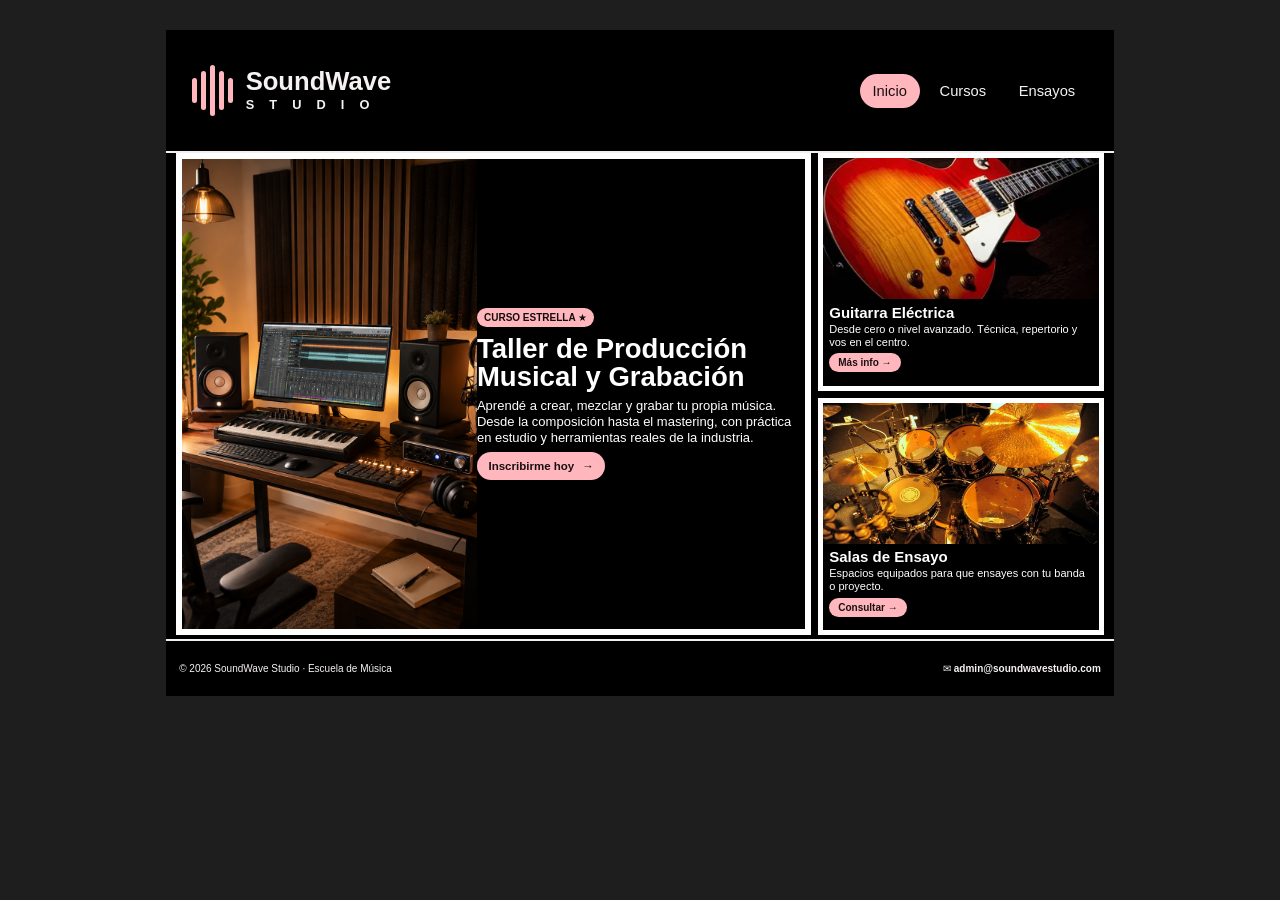
<file: index.html>
<!DOCTYPE html>
<html lang="es">
<head>
    <meta charset="UTF-8">
    <meta name="viewport" content="width=device-width, initial-scale=1.0">
    <meta name="theme-color" content="#000000">
    <title>SoundWave Studio - Inicio</title>
    <link rel="stylesheet" href="style.css">
</head>
<body class="home-page">
    <div class="site-shell">
        <header class="site-header">
            <a class="brand" href="index.html" aria-label="SoundWave Studio, inicio">
                <span class="brand-mark" aria-hidden="true"><i></i><i></i><i></i><i></i><i></i></span>
                <span class="brand-name">SoundWave<small>S T U D I O</small></span>
            </a>
            <nav aria-label="Navegación principal">
                <ul>
                    <li><a class="active" aria-current="page" href="index.html">Inicio</a></li>
                    <li><a href="produccion.html">Cursos</a></li>
                    <li><a href="ensayos.html">Ensayos</a></li>
                </ul>
            </nav>
        </header>

        <main class="home-grid">
            <section class="home-feature" aria-labelledby="home-title">
                <img class="home-feature-image" src="produccion%20musical.png" alt="Estudio de grabación con consola, instrumentos y monitores">
                <div class="home-feature-copy">
                    <span class="badge">CURSO ESTRELLA ★</span>
                    <h1 id="home-title">Taller de Producción Musical y Grabación</h1>
                    <p>Aprendé a crear, mezclar y grabar tu propia música. Desde la composición hasta el mastering, con práctica en estudio y herramientas reales de la industria.</p>
                    <a class="button" href="produccion.html">Inscribirme hoy <span aria-hidden="true">→</span></a>
                </div>
            </section>

            <section class="home-secondary" aria-label="Más propuestas">
                <article class="home-card">
                    <img src="guitarra.png" alt="Guitarra eléctrica">
                    <div class="home-card-copy">
                        <h2>Guitarra Eléctrica</h2>
                        <p>Desde cero o nivel avanzado. Técnica, repertorio y vos en el centro.</p>
                        <a class="text-link" href="guitarra.html">Más info <span aria-hidden="true">→</span></a>
                    </div>
                </article>
                <article class="home-card">
                    <img src="bateria.png" alt="Batería en una sala de ensayo">
                    <div class="home-card-copy">
                        <h2>Salas de Ensayo</h2>
                        <p>Espacios equipados para que ensayes con tu banda o proyecto.</p>
                        <a class="text-link" href="ensayos.html">Consultar <span aria-hidden="true">→</span></a>
                    </div>
                </article>
            </section>
        </main>

        <footer class="site-footer">
            <p>&copy; 2026 SoundWave Studio · Escuela de Música</p>
            <a href="mailto:admin@soundwavestudio.com"><span aria-hidden="true">✉</span> admin@soundwavestudio.com</a>
        </footer>
    </div>
</body>
</html>
</file>
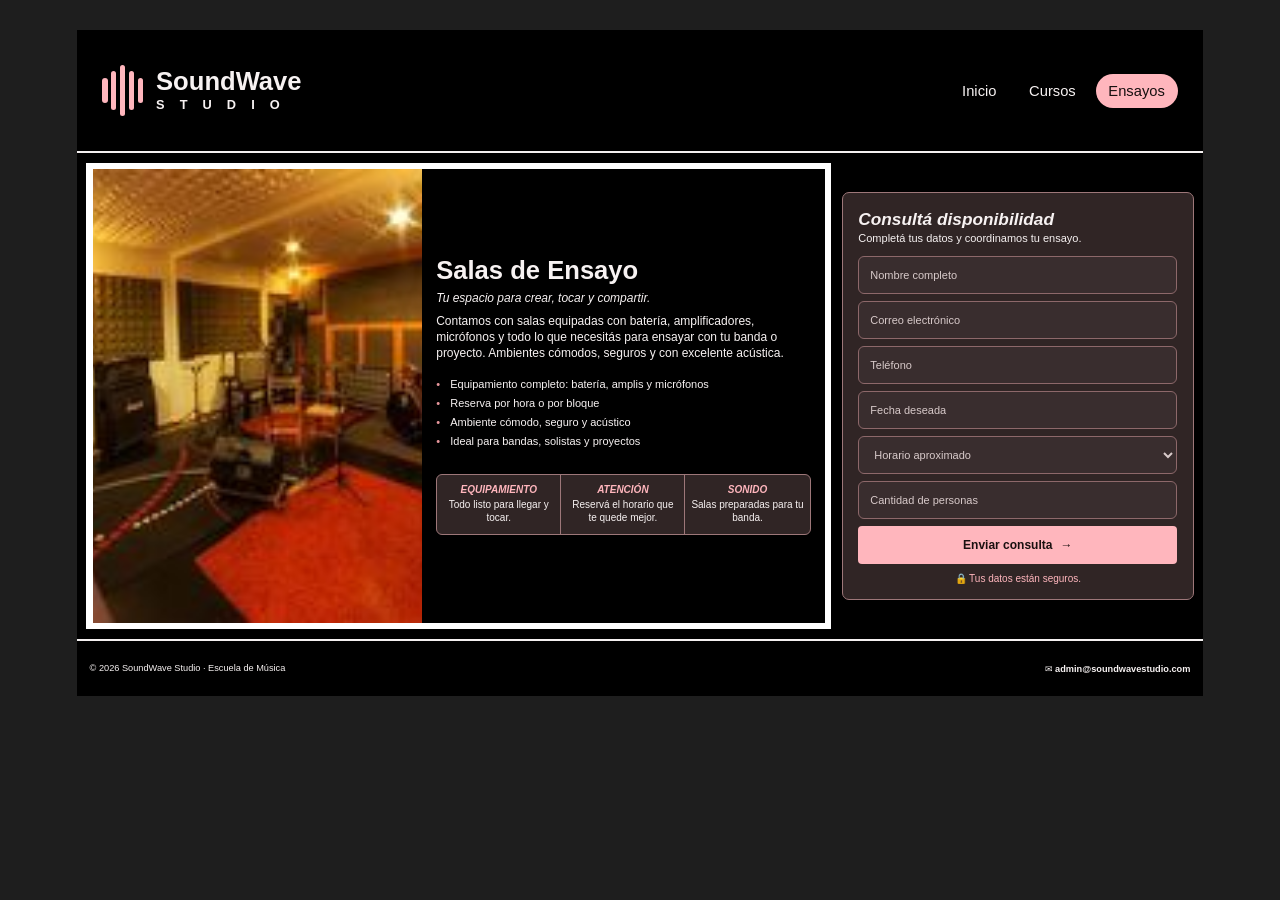
<file: ensayos.html>
<!DOCTYPE html>
<html lang="es">
<head>
    <meta charset="UTF-8">
    <meta name="viewport" content="width=device-width, initial-scale=1.0">
    <meta name="theme-color" content="#000000">
    <title>SoundWave Studio - Salas de Ensayo</title>
    <link rel="stylesheet" href="style.css">
</head>
<body class="detail-page">
    <div class="site-shell">
        <header class="site-header">
            <a class="brand" href="index.html" aria-label="SoundWave Studio, inicio">
                <span class="brand-mark" aria-hidden="true"><i></i><i></i><i></i><i></i><i></i></span>
                <span class="brand-name">SoundWave<small>S T U D I O</small></span>
            </a>
            <nav aria-label="Navegación principal">
                <ul>
                    <li><a href="index.html">Inicio</a></li>
                    <li><a href="produccion.html">Cursos</a></li>
                    <li><a class="active" aria-current="page" href="ensayos.html">Ensayos</a></li>
                </ul>
            </nav>
        </header>

        <main class="detail-layout">
            <section class="detail-main" aria-labelledby="page-title">
                <img class="detail-image" src="sala%20de%20ensallo.png" alt="Sala de ensayo equipada con batería e instrumentos">
                <div class="detail-copy">
                    <h1 id="page-title">Salas de Ensayo</h1>
                    <p class="subtitle">Tu espacio para crear, tocar y compartir.</p>
                    <p>Contamos con salas equipadas con batería, amplificadores, micrófonos y todo lo que necesitás para ensayar con tu banda o proyecto. Ambientes cómodos, seguros y con excelente acústica.</p>
                    <ul class="features-list">
                        <li>Equipamiento completo: batería, amplis y micrófonos</li>
                        <li>Reserva por hora o por bloque</li>
                        <li>Ambiente cómodo, seguro y acústico</li>
                        <li>Ideal para bandas, solistas y proyectos</li>
                    </ul>
                    <div class="benefits-grid">
                        <div><strong>Equipamiento</strong><span>Todo listo para llegar y tocar.</span></div>
                        <div><strong>Atención</strong><span>Reservá el horario que te quede mejor.</span></div>
                        <div><strong>Sonido</strong><span>Salas preparadas para tu banda.</span></div>
                    </div>
                </div>
            </section>

            <aside class="signup-panel">
                <h2>Consultá disponibilidad</h2>
                <p>Completá tus datos y coordinamos tu ensayo.</p>
                <form action="mailto:admin@soundwavestudio.com" method="post" enctype="text/plain">
                    <label class="visually-hidden" for="rehearsal-name">Nombre completo</label>
                    <input id="rehearsal-name" name="nombre" type="text" placeholder="Nombre completo" autocomplete="name" required>
                    <label class="visually-hidden" for="rehearsal-email">Correo electrónico</label>
                    <input id="rehearsal-email" name="email" type="email" placeholder="Correo electrónico" autocomplete="email" required>
                    <label class="visually-hidden" for="rehearsal-phone">Teléfono</label>
                    <input id="rehearsal-phone" name="telefono" type="tel" placeholder="Teléfono" autocomplete="tel" required>
                    <label class="visually-hidden" for="rehearsal-date">Fecha deseada</label>
                    <input id="rehearsal-date" name="fecha" type="text" placeholder="Fecha deseada" onfocus="this.type='date'" onblur="if(!this.value)this.type='text'" required>
                    <label class="visually-hidden" for="rehearsal-time">Horario aproximado</label>
                    <select id="rehearsal-time" name="horario" required>
                        <option value="" disabled selected>Horario aproximado</option>
                        <option>Mañana</option>
                        <option>Tarde</option>
                        <option>Noche</option>
                    </select>
                    <label class="visually-hidden" for="rehearsal-people">Cantidad de personas</label>
                    <input id="rehearsal-people" name="personas" type="number" min="1" max="20" placeholder="Cantidad de personas">
                    <button class="button" type="submit">Enviar consulta <span aria-hidden="true">→</span></button>
                </form>
                <small class="privacy-note"><span aria-hidden="true">🔒</span> Tus datos están seguros.</small>
            </aside>
        </main>

        <footer class="site-footer">
            <p>&copy; 2026 SoundWave Studio · Escuela de Música</p>
            <a href="mailto:admin@soundwavestudio.com"><span aria-hidden="true">✉</span> admin@soundwavestudio.com</a>
        </footer>
    </div>
</body>
</html>
</file>
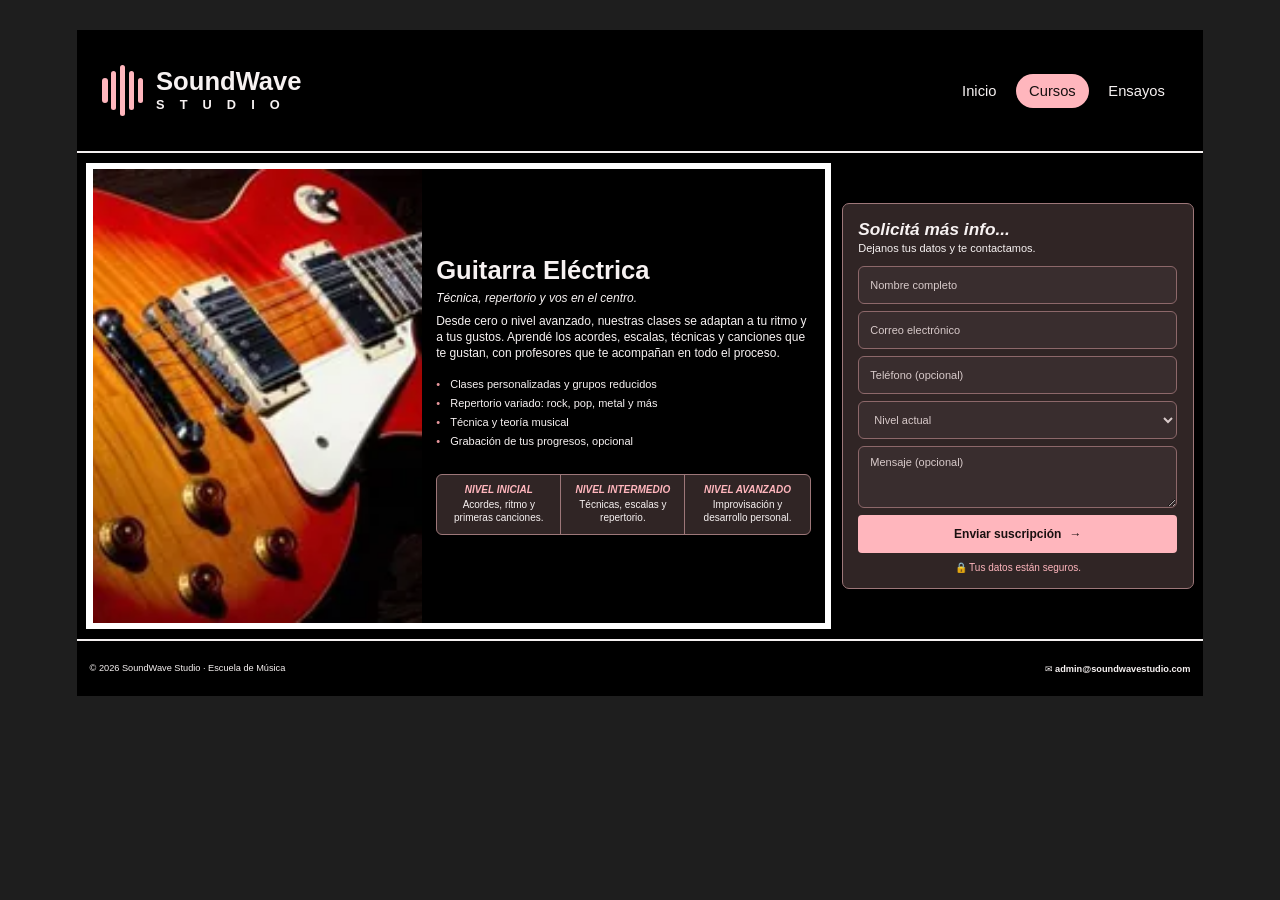
<file: guitarra.html>
<!DOCTYPE html>
<html lang="es">
<head>
    <meta charset="UTF-8">
    <meta name="viewport" content="width=device-width, initial-scale=1.0">
    <meta name="theme-color" content="#000000">
    <title>SoundWave Studio - Guitarra Eléctrica</title>
    <link rel="stylesheet" href="style.css">
</head>
<body class="detail-page">
    <div class="site-shell">
        <header class="site-header">
            <a class="brand" href="index.html" aria-label="SoundWave Studio, inicio">
                <span class="brand-mark" aria-hidden="true"><i></i><i></i><i></i><i></i><i></i></span>
                <span class="brand-name">SoundWave<small>S T U D I O</small></span>
            </a>
            <nav aria-label="Navegación principal">
                <ul>
                    <li><a href="index.html">Inicio</a></li>
                    <li><a class="active" aria-current="page" href="guitarra.html">Cursos</a></li>
                    <li><a href="ensayos.html">Ensayos</a></li>
                </ul>
            </nav>
        </header>

        <main class="detail-layout">
            <section class="detail-main" aria-labelledby="page-title">
                <img class="detail-image" src="guitarra.png" alt="Guitarra eléctrica en primer plano">
                <div class="detail-copy">
                    <h1 id="page-title">Guitarra Eléctrica</h1>
                    <p class="subtitle">Técnica, repertorio y vos en el centro.</p>
                    <p>Desde cero o nivel avanzado, nuestras clases se adaptan a tu ritmo y a tus gustos. Aprendé los acordes, escalas, técnicas y canciones que te gustan, con profesores que te acompañan en todo el proceso.</p>
                    <ul class="features-list">
                        <li>Clases personalizadas y grupos reducidos</li>
                        <li>Repertorio variado: rock, pop, metal y más</li>
                        <li>Técnica y teoría musical</li>
                        <li>Grabación de tus progresos, opcional</li>
                    </ul>
                    <div class="benefits-grid">
                        <div><strong>Nivel inicial</strong><span>Acordes, ritmo y primeras canciones.</span></div>
                        <div><strong>Nivel intermedio</strong><span>Técnicas, escalas y repertorio.</span></div>
                        <div><strong>Nivel avanzado</strong><span>Improvisación y desarrollo personal.</span></div>
                    </div>
                </div>
            </section>

            <aside class="signup-panel">
                <h2>Solicitá más info...</h2>
                <p>Dejanos tus datos y te contactamos.</p>
                <form action="mailto:admin@soundwavestudio.com" method="post" enctype="text/plain">
                    <label class="visually-hidden" for="guitar-name">Nombre completo</label>
                    <input id="guitar-name" name="nombre" type="text" placeholder="Nombre completo" autocomplete="name" required>
                    <label class="visually-hidden" for="guitar-email">Correo electrónico</label>
                    <input id="guitar-email" name="email" type="email" placeholder="Correo electrónico" autocomplete="email" required>
                    <label class="visually-hidden" for="guitar-phone">Teléfono (opcional)</label>
                    <input id="guitar-phone" name="telefono" type="tel" placeholder="Teléfono (opcional)" autocomplete="tel">
                    <label class="visually-hidden" for="guitar-level">Nivel</label>
                    <select id="guitar-level" name="nivel" required>
                        <option value="" disabled selected>Nivel actual</option>
                        <option>Inicial</option>
                        <option>Intermedio</option>
                        <option>Avanzado</option>
                    </select>
                    <label class="visually-hidden" for="guitar-message">Mensaje opcional</label>
                    <textarea id="guitar-message" name="mensaje" placeholder="Mensaje (opcional)" rows="3"></textarea>
                    <button class="button" type="submit">Enviar suscripción <span aria-hidden="true">→</span></button>
                </form>
                <small class="privacy-note"><span aria-hidden="true">🔒</span> Tus datos están seguros.</small>
            </aside>
        </main>

        <footer class="site-footer">
            <p>&copy; 2026 SoundWave Studio · Escuela de Música</p>
            <a href="mailto:admin@soundwavestudio.com"><span aria-hidden="true">✉</span> admin@soundwavestudio.com</a>
        </footer>
    </div>
</body>
</html>
</file>
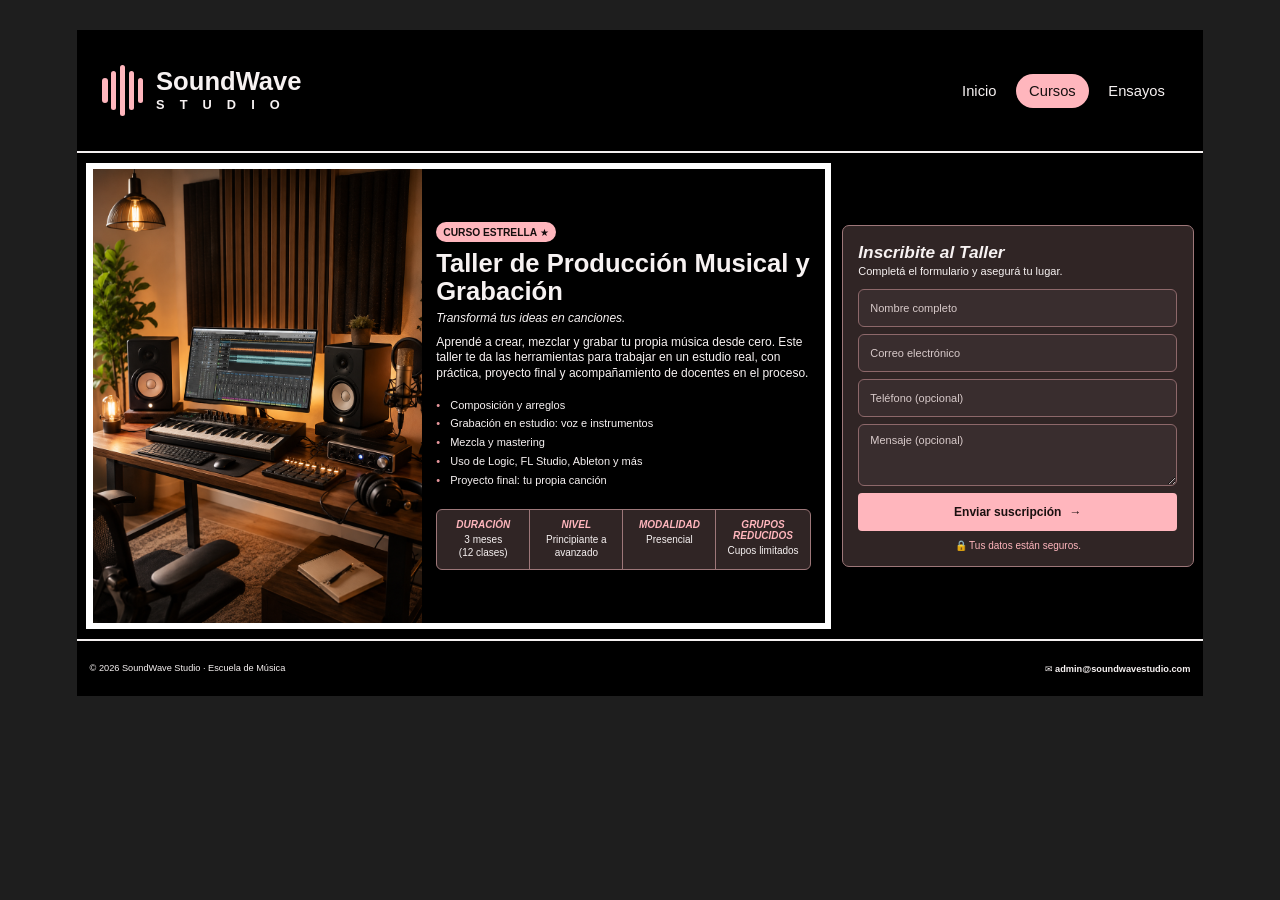
<file: produccion.html>
<!DOCTYPE html>
<html lang="es">
<head>
    <meta charset="UTF-8">
    <meta name="viewport" content="width=device-width, initial-scale=1.0">
    <meta name="theme-color" content="#000000">
    <title>SoundWave Studio - Producción Musical</title>
    <link rel="stylesheet" href="style.css">
</head>
<body class="detail-page">
    <div class="site-shell">
        <header class="site-header">
            <a class="brand" href="index.html" aria-label="SoundWave Studio, inicio">
                <span class="brand-mark" aria-hidden="true"><i></i><i></i><i></i><i></i><i></i></span>
                <span class="brand-name">SoundWave<small>S T U D I O</small></span>
            </a>
            <nav aria-label="Navegación principal">
                <ul>
                    <li><a href="index.html">Inicio</a></li>
                    <li><a class="active" aria-current="page" href="produccion.html">Cursos</a></li>
                    <li><a href="ensayos.html">Ensayos</a></li>
                </ul>
            </nav>
        </header>

        <main class="detail-layout">
            <section class="detail-main" aria-labelledby="page-title">
                <img class="detail-image" src="produccion%20musical.png" alt="Estudio profesional de producción y grabación musical">
                <div class="detail-copy">
                    <span class="badge">CURSO ESTRELLA ★</span>
                    <h1 id="page-title">Taller de Producción Musical y Grabación</h1>
                    <p class="subtitle">Transformá tus ideas en canciones.</p>
                    <p>Aprendé a crear, mezclar y grabar tu propia música desde cero. Este taller te da las herramientas para trabajar en un estudio real, con práctica, proyecto final y acompañamiento de docentes en el proceso.</p>
                    <ul class="features-list">
                        <li>Composición y arreglos</li>
                        <li>Grabación en estudio: voz e instrumentos</li>
                        <li>Mezcla y mastering</li>
                        <li>Uso de Logic, FL Studio, Ableton y más</li>
                        <li>Proyecto final: tu propia canción</li>
                    </ul>
                    <div class="specs-grid">
                        <div class="spec-item"><strong>Duración</strong><span>3 meses<br>(12 clases)</span></div>
                        <div class="spec-item"><strong>Nivel</strong><span>Principiante a avanzado</span></div>
                        <div class="spec-item"><strong>Modalidad</strong><span>Presencial</span></div>
                        <div class="spec-item"><strong>Grupos reducidos</strong><span>Cupos limitados</span></div>
                    </div>
                </div>
            </section>

            <aside class="signup-panel">
                <h2>Inscribite al Taller</h2>
                <p>Completá el formulario y asegurá tu lugar.</p>
                <form action="mailto:admin@soundwavestudio.com" method="post" enctype="text/plain">
                    <label class="visually-hidden" for="prod-name">Nombre completo</label>
                    <input id="prod-name" name="nombre" type="text" placeholder="Nombre completo" autocomplete="name" required>
                    <label class="visually-hidden" for="prod-email">Correo electrónico</label>
                    <input id="prod-email" name="email" type="email" placeholder="Correo electrónico" autocomplete="email" required>
                    <label class="visually-hidden" for="prod-phone">Teléfono (opcional)</label>
                    <input id="prod-phone" name="telefono" type="tel" placeholder="Teléfono (opcional)" autocomplete="tel">
                    <label class="visually-hidden" for="prod-message">Mensaje opcional</label>
                    <textarea id="prod-message" name="mensaje" placeholder="Mensaje (opcional)" rows="3"></textarea>
                    <button class="button" type="submit">Enviar suscripción <span aria-hidden="true">→</span></button>
                </form>
                <small class="privacy-note"><span aria-hidden="true">🔒</span> Tus datos están seguros.</small>
            </aside>
        </main>

        <footer class="site-footer">
            <p>&copy; 2026 SoundWave Studio · Escuela de Música</p>
            <a href="mailto:admin@soundwavestudio.com"><span aria-hidden="true">✉</span> admin@soundwavestudio.com</a>
        </footer>
    </div>
</body>
</html>
</file>
<file: style.css>
:root {
    color-scheme: dark;
    font-family: Arial, Helvetica, sans-serif;
    color: #f7f2f2;
    background: #1e1e1e;
    font-synthesis: none;
    text-rendering: optimizeLegibility;
    --pink: #ffb6bd;
    --pink-strong: #e7969c;
    --panel: #302525;
    --panel-border: #9d7779;
    --muted: #e2d6d6;
}

* {
    box-sizing: border-box;
}

body {
    min-width: 320px;
    margin: 0;
    background: #1e1e1e;
}

a {
    color: inherit;
}

.site-shell {
    width: min(74vw, 1140px);
    margin: 30px auto 20px;
    background: #000;
}

.site-header {
    min-height: 74px;
    padding: 12px 22px;
    display: flex;
    align-items: center;
    justify-content: space-between;
    gap: 20px;
    border-bottom: 2px solid #f4f0f0;
}

.brand {
    display: inline-flex;
    align-items: center;
    gap: 12px;
    text-decoration: none;
}

.brand-mark {
    display: flex;
    align-items: center;
    gap: 3px;
    height: 38px;
}

.brand-mark i {
    display: block;
    width: 4px;
    border-radius: 5px;
    background: var(--pink);
}

.brand-mark i:nth-child(1),
.brand-mark i:nth-child(5) {
    height: 18px;
}

.brand-mark i:nth-child(2),
.brand-mark i:nth-child(4) {
    height: 30px;
}

.brand-mark i:nth-child(3) {
    height: 38px;
}

.brand-name {
    font-size: 20px;
    font-weight: 800;
    line-height: 1;
}

.brand-name small {
    display: block;
    margin-top: 4px;
    font-size: 10px;
    letter-spacing: 4px;
}

.site-header nav ul {
    display: flex;
    align-items: center;
    gap: 8px;
    margin: 0;
    padding: 0;
    list-style: none;
}

.site-header nav a {
    display: block;
    padding: 7px 12px;
    border-radius: 999px;
    color: #f7f2f2;
    font-size: 14px;
    text-decoration: none;
}

.site-header nav a:hover,
.site-header nav a:focus-visible {
    background: #382d2d;
    outline: none;
}

.site-header nav a.active {
    background: var(--pink);
    color: #171010;
}

.home-grid {
    display: grid;
    grid-template-columns: minmax(0, 2fr) minmax(0, .9fr);
    gap: 8px;
    padding: 0 10px 4px;
}

.home-feature {
    height: 286px;
    display: grid;
    grid-template-columns: minmax(0, .9fr) minmax(0, 1fr);
    align-items: stretch;
    gap: 0;
    padding: 6px;
    background: #fff;
    color: #fff;
}

.home-feature-image {
    width: 100%;
    height: 100%;
    min-height: 0;
    object-fit: cover;
}

.home-feature-copy {
    display: flex;
    flex-direction: column;
    align-self: stretch;
    align-items: flex-start;
    justify-content: center;
    padding: 6px 8px 6px 0;
    background: #000;
}

.badge {
    display: inline-block;
    padding: 4px 8px;
    border-radius: 999px;
    background: var(--pink);
    color: #150d0d;
    font-size: 11px;
    font-weight: 800;
}

h1,
h2,
p {
    margin-top: 0;
}

.home-feature h1 {
    max-width: 420px;
    margin: 7px 0 6px;
    font-size: clamp(19px, 2.6vw, 24px);
    line-height: 1.04;
}

.home-feature-copy p {
    max-width: 460px;
    margin-bottom: 8px;
    font-size: 11px;
    line-height: 1.2;
}

.home-feature .button {
    min-height: 28px;
    padding: 6px 12px;
    font-size: 12px;
}

.button {
    display: inline-flex;
    min-height: 36px;
    align-items: center;
    justify-content: center;
    gap: 8px;
    padding: 9px 16px;
    border: 0;
    border-radius: 999px;
    background: var(--pink);
    color: #1a1010;
    font: inherit;
    font-size: 13px;
    font-weight: 700;
    text-decoration: none;
    cursor: pointer;
}

.button:hover,
.button:focus-visible {
    background: #ffd0d4;
    outline: 2px solid #fff;
    outline-offset: 2px;
}

.home-secondary {
    display: grid;
    grid-template-rows: 1fr 1fr;
    gap: 8px;
    height: 286px;
}

.home-card {
    min-height: 0;
    display: flex;
    flex-direction: column;
    padding: 5px;
    background: #fff;
    color: #fff;
}

.home-card > img {
    width: 100%;
    min-height: 0;
    height: 62%;
    flex: none;
    object-fit: cover;
}

.home-card-copy {
    flex: 1;
    padding: 5px 6px 3px;
    background: #000;
}

.home-card h2 {
    margin-bottom: 2px;
    font-size: 13px;
}

.home-card p {
    margin-bottom: 4px;
    font-size: 8px;
    line-height: 1.1;
}

.text-link {
    display: inline-block;
    padding: 2px 7px;
    border-radius: 999px;
    background: var(--pink);
    color: #1a1010;
    font-size: 9px;
    font-weight: 700;
    text-decoration: none;
}

.detail-layout {
    display: grid;
    grid-template-columns: minmax(0, 1fr) minmax(250px, 310px);
    align-items: stretch;
    gap: 14px;
    padding: 14px;
}

.detail-main {
    display: grid;
    grid-template-columns: minmax(0, 1fr) minmax(0, 1.08fr);
    align-content: start;
    gap: 16px;
    padding: 10px;
    background: #fff;
}

.detail-image {
    width: 100%;
    height: 100%;
    min-height: 320px;
    max-height: 510px;
    object-fit: cover;
}

.detail-copy {
    display: flex;
    flex-direction: column;
    align-self: stretch;
    align-items: flex-start;
    justify-content: center;
    padding: 8px 4px 8px 0;
    background: #000;
}

.detail-copy h1 {
    margin: 0 0 5px;
    font-size: clamp(23px, 2.5vw, 32px);
    line-height: 1.08;
}

.detail-copy p {
    margin-bottom: 10px;
    font-size: 13px;
    line-height: 1.3;
}

.detail-copy .subtitle {
    margin-bottom: 8px;
    font-style: italic;
}

.detail-copy .badge + h1 {
    margin-top: 8px;
}

.features-list {
    display: grid;
    gap: 5px;
    margin: 12px 0;
    padding: 0;
    list-style: none;
}

.features-list li {
    position: relative;
    padding-left: 14px;
    font-size: 12px;
    line-height: 1.25;
}

.features-list li::before {
    position: absolute;
    left: 0;
    color: var(--pink-strong);
    content: "\2022";
}

.specs-grid,
.benefits-grid {
    display: grid;
    grid-template-columns: repeat(3, minmax(0, 1fr));
    margin-top: 12px;
    border: 1px solid var(--panel-border);
    border-radius: 6px;
    background: var(--panel);
}

.specs-grid {
    grid-template-columns: repeat(4, minmax(0, 1fr));
}

.spec-item,
.benefits-grid > div {
    min-width: 0;
    padding: 10px 8px;
    border-right: 1px solid var(--panel-border);
    text-align: center;
}

.spec-item:last-child,
.benefits-grid > div:last-child {
    border-right: 0;
}

.spec-item strong,
.benefits-grid strong {
    display: block;
    margin-bottom: 4px;
    color: var(--pink);
    font-size: 10px;
    font-style: italic;
    text-transform: uppercase;
}

.spec-item span,
.benefits-grid span {
    display: block;
    font-size: 10px;
    line-height: 1.25;
}

.benefits-grid {
    grid-template-columns: repeat(3, minmax(0, 1fr));
    margin-top: 16px;
}

.signup-panel {
    align-self: stretch;
    padding: 14px;
    border: 1px solid var(--panel-border);
    border-radius: 7px;
    background: var(--panel);
}

.signup-panel h2 {
    margin-bottom: 2px;
    font-size: 17px;
    font-style: italic;
}

.signup-panel > p {
    margin-bottom: 10px;
    font-size: 10px;
    line-height: 1.25;
}

.signup-panel form {
    display: grid;
    gap: 7px;
}

.signup-panel input,
.signup-panel select,
.signup-panel textarea {
    width: 100%;
    min-height: 35px;
    padding: 8px 10px;
    border: 1px solid #8d686a;
    border-radius: 6px;
    background: #392d2e;
    color: #fff;
    font: inherit;
    font-size: 11px;
}

.signup-panel input::placeholder,
.signup-panel textarea::placeholder,
.signup-panel select:invalid {
    color: #d8caca;
    opacity: 1;
}

.signup-panel textarea {
    min-height: 62px;
    resize: vertical;
}

.signup-panel input:focus,
.signup-panel select:focus,
.signup-panel textarea:focus {
    border-color: var(--pink);
    outline: 2px solid #ffb6bd55;
}

.signup-panel .button {
    width: 100%;
    border-radius: 4px;
    font-size: 12px;
}

.privacy-note {
    display: block;
    margin-top: 9px;
    color: var(--pink);
    font-size: 9px;
    text-align: center;
}

.site-footer {
    min-height: 38px;
    display: flex;
    align-items: center;
    justify-content: space-between;
    gap: 12px;
    padding: 9px 16px;
    border-top: 2px solid #f4f0f0;
    font-size: 10px;
}

.site-footer p {
    margin: 0;
}

.site-footer a {
    font-weight: 700;
    text-decoration: none;
}

.visually-hidden {
    position: absolute;
    width: 1px;
    height: 1px;
    overflow: hidden;
    clip: rect(0, 0, 0, 0);
    white-space: nowrap;
    clip-path: inset(50%);
}

@media (min-width: 761px) {
    .detail-page .site-shell {
        width: min(88vw, 1200px);
    }

    .site-shell {
        height: min(52vw, calc(100vh - 60px));
        display: grid;
        grid-template-rows: 18.5% minmax(0, 1fr) 8.5%;
        margin-top: 30px;
        margin-bottom: 30px;
    }

    .site-header {
        min-height: 0;
        padding: 1vw 2vw;
    }

    .brand {
        gap: 1vw;
    }

    .brand-mark {
        height: 4vw;
        gap: .3vw;
    }

    .brand-mark i {
        width: .4vw;
    }

    .brand-mark i:nth-child(1),
    .brand-mark i:nth-child(5) {
        height: 1.9vw;
    }

    .brand-mark i:nth-child(2),
    .brand-mark i:nth-child(4) {
        height: 3.1vw;
    }

    .brand-mark i:nth-child(3) {
        height: 4vw;
    }

    .brand-name {
        font-size: 2vw;
    }

    .brand-name small {
        margin-top: .35vw;
        font-size: 1vw;
        letter-spacing: .45vw;
    }

    .site-header nav ul {
        gap: .55vw;
    }

    .site-header nav a {
        padding: .7vw 1vw;
        font-size: 1.15vw;
    }

    .home-grid {
        min-height: 0;
        grid-template-rows: minmax(0, 1fr);
        grid-template-columns: minmax(0, 2fr) minmax(0, .9fr);
        gap: .6vw;
        padding: 0 .75vw .3vw;
    }

    .home-feature,
    .home-secondary {
        min-height: 0;
        height: 100%;
    }

    .home-feature {
        padding: .45vw;
    }

    .home-feature-copy {
        padding: .45vw .6vw .45vw 0;
    }

    .badge {
        padding: .3vw .55vw;
        font-size: .8vw;
    }

    .home-feature h1 {
        margin: .65vw 0 .5vw;
        font-size: 2.15vw;
    }

    .home-feature-copy p {
        margin-bottom: .55vw;
        font-size: 1vw;
    }

    .home-feature .button {
        min-height: 2.2vw;
        padding: .45vw .9vw;
        font-size: .9vw;
    }

    .home-secondary {
        gap: .55vw;
    }

    .home-card {
        padding: .4vw;
    }

    .home-card-copy {
        padding: .35vw .45vw .2vw;
    }

    .home-card h2 {
        margin-bottom: .15vw;
        font-size: 1.15vw;
    }

    .home-card p {
        margin-bottom: .25vw;
        font-size: .72vw;
    }

    .text-link {
        padding: .2vw .55vw;
        font-size: .7vw;
    }

    .site-footer {
        min-height: 0;
        padding: .5vw 1vw;
        font-size: .72vw;
    }

    .detail-layout {
        min-height: 0;
        grid-template-rows: minmax(0, 1fr);
        grid-template-columns: minmax(0, 1.8fr) minmax(300px, .85fr);
        align-items: center;
        padding: .75vw;
        gap: .85vw;
    }

    .detail-main {
        min-height: 0;
        height: 100%;
        grid-template-columns: minmax(0, .9fr) minmax(0, 1.1fr);
        grid-template-rows: minmax(0, 1fr);
        align-items: stretch;
        gap: 0;
        padding: .5vw;
    }

    .detail-image {
        width: 100%;
        height: 100%;
        min-height: 0;
        max-height: none;
        object-fit: cover;
    }

    .detail-copy {
        min-width: 0;
        padding: 1vw 1.1vw;
    }

    .detail-copy h1 {
        margin-bottom: .45vw;
        font-size: clamp(24px, 2vw, 30px);
    }

    .detail-copy p {
        margin-bottom: .65vw;
        font-size: clamp(12px, .9vw, 14px);
    }

    .features-list {
        gap: .4vw;
        margin: .7vw 0;
    }

    .features-list li {
        font-size: clamp(11px, .8vw, 13px);
    }

    .spec-item,
    .benefits-grid > div {
        padding: .75vw .45vw;
    }

    .spec-item strong,
    .benefits-grid strong {
        font-size: clamp(10px, .72vw, 12px);
    }

    .spec-item span,
    .benefits-grid span {
        font-size: clamp(10px, .7vw, 12px);
    }

    .signup-panel {
        width: 100%;
        max-width: 420px;
        justify-self: center;
        align-self: center;
        padding: 1.2vw;
    }

    .signup-panel h2 {
        font-size: clamp(17px, 1.35vw, 20px);
    }

    .signup-panel > p {
        margin-bottom: .8vw;
        font-size: clamp(11px, .78vw, 13px);
    }

    .signup-panel form {
        gap: .55vw;
    }

    .signup-panel input,
    .signup-panel select,
    .signup-panel textarea {
        min-height: 38px;
        padding: 9px 11px;
        font-size: clamp(11px, .78vw, 13px);
    }

    .signup-panel textarea {
        min-height: 62px;
    }

    .signup-panel .button {
        min-height: 38px;
        font-size: clamp(12px, .82vw, 14px);
    }

    .privacy-note {
        margin-top: .7vw;
        font-size: clamp(10px, .68vw, 12px);
    }
}

@media (max-width: 760px) {
    .site-shell {
        width: min(100% - 20px, 580px);
        margin-top: 14px;
    }

    .site-header {
        min-height: 62px;
        padding: 9px 12px;
        gap: 8px;
    }

    .brand {
        gap: 7px;
    }

    .brand-mark {
        transform: scale(.78);
        transform-origin: left center;
        width: 29px;
        margin-right: -5px;
    }

    .brand-name {
        font-size: 15px;
    }

    .brand-name small {
        font-size: 8px;
        letter-spacing: 3px;
    }

    .site-header nav ul {
        gap: 2px;
    }

    .site-header nav a {
        padding: 6px 8px;
        font-size: 11px;
    }

    .home-grid {
        grid-template-columns: minmax(0, 1fr);
        gap: 8px;
        padding: 8px;
    }

    .home-feature {
        height: auto;
        min-height: auto;
        grid-template-columns: minmax(0, 1fr);
        gap: 0;
        padding: 7px;
    }

    .home-feature-image {
        height: 150px;
        min-height: 0;
        max-height: 250px;
    }

    .home-feature-copy {
        padding: 10px 7px 8px;
    }

    .home-feature h1 {
        margin-top: 7px;
        font-size: 23px;
    }

    .home-feature-copy p {
        font-size: 12px;
    }

    .home-secondary {
        min-height: 0;
        height: auto;
        grid-template-rows: auto;
        gap: 8px;
    }

    .home-card {
        display: grid;
        grid-template-columns: minmax(95px, .8fr) minmax(0, 1.2fr);
        align-items: center;
        gap: 7px;
        padding: 6px;
    }

    .home-card > img {
        height: 120px;
        min-height: 0;
    }

    .home-card-copy {
        flex: initial;
        padding: 5px;
    }

    .home-card h2 {
        font-size: 15px;
    }

    .home-card p,
    .text-link {
        font-size: 10px;
    }

    .detail-layout {
        grid-template-columns: minmax(0, 1fr);
        gap: 10px;
        padding: 8px;
    }

    .detail-main {
        grid-template-columns: minmax(0, 1fr);
        gap: 0;
        padding: 7px;
    }

    .detail-image {
        height: 200px;
        min-height: 0;
        max-height: 280px;
    }

    .detail-copy {
        padding: 12px 8px 8px;
    }

    .detail-copy h1 {
        font-size: 23px;
    }

    .detail-copy p {
        font-size: 12px;
    }

    .signup-panel {
        padding: 12px;
    }

    .signup-panel h2 {
        font-size: 16px;
    }

    .signup-panel form {
        gap: 6px;
    }

    .signup-panel input,
    .signup-panel select,
    .signup-panel textarea {
        min-height: 34px;
    }

    .site-footer {
        align-items: flex-start;
        flex-direction: column;
        gap: 5px;
        padding: 9px 11px;
        font-size: 9px;
    }
}

@media (max-width: 380px) {
    .site-header {
        flex-wrap: wrap;
    }

    .site-header nav {
        width: 100%;
    }

    .site-header nav ul {
        justify-content: flex-end;
    }

    .spec-item,
    .benefits-grid > div {
        padding: 8px 4px;
    }
}

@media (min-width: 761px) {
    .home-page .site-shell {
        width: min(74vw, 1140px);
    }

    .home-page .home-grid {
        grid-template-columns: minmax(0, 2fr) minmax(0, .9fr);
    }

    .home-page .home-feature {
        grid-template-columns: minmax(0, .9fr) minmax(0, 1fr);
    }

    .home-page .home-feature h1 {
        font-size: clamp(24px, 2.15vw, 32px);
    }

    .home-page .home-feature-copy p {
        font-size: clamp(13px, .95vw, 16px);
    }

    .home-page .badge {
        font-size: clamp(10px, .75vw, 12px);
    }

    .home-page .home-card h2 {
        font-size: clamp(15px, 1.1vw, 18px);
    }

    .home-page .home-card p {
        font-size: clamp(11px, .78vw, 13px);
        line-height: 1.2;
    }

    .home-page .text-link {
        padding: 4px 9px;
        font-size: clamp(10px, .7vw, 12px);
    }

    .home-page .site-footer {
        font-size: clamp(10px, .72vw, 12px);
    }
}
</file>
